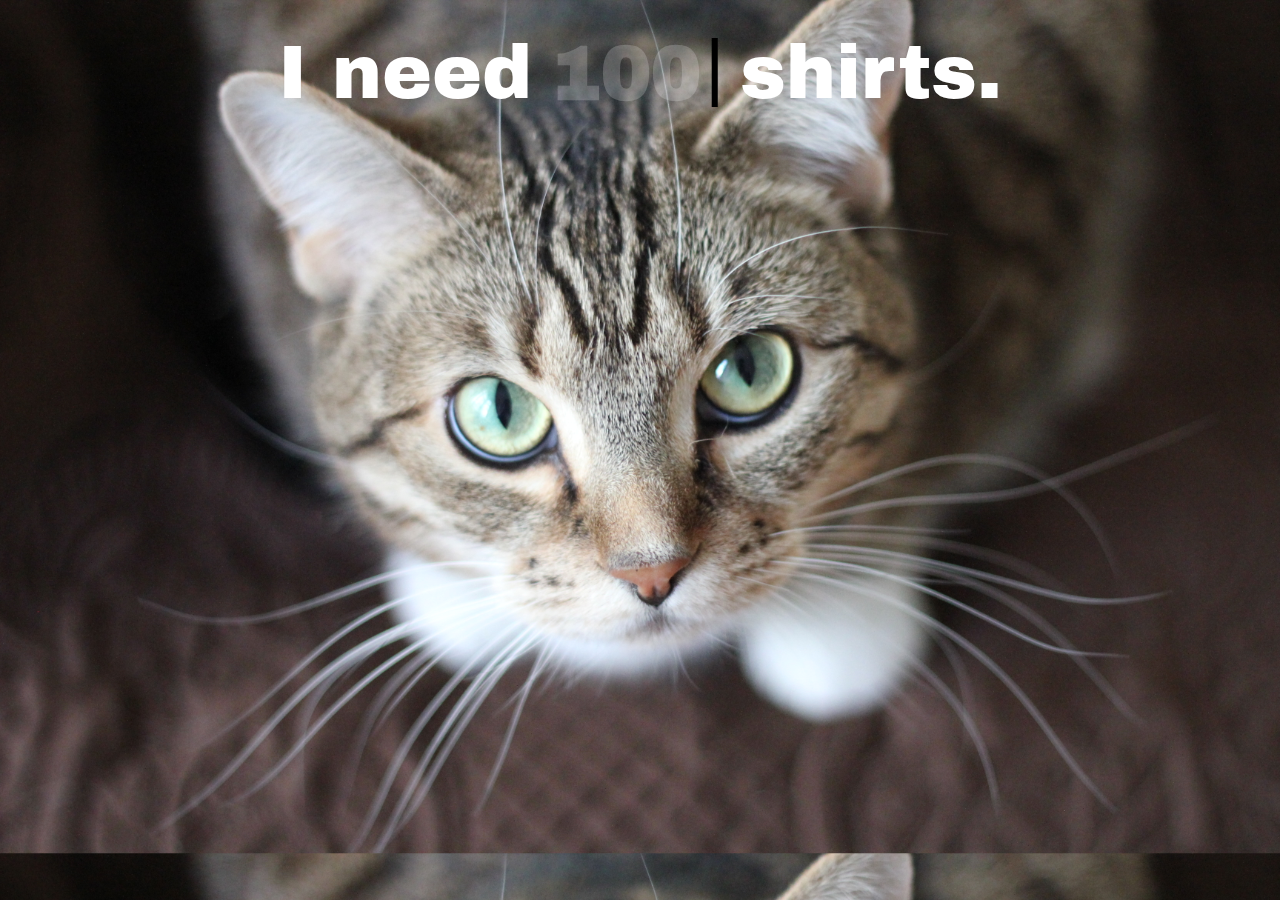
<file: index.html>
<!DOCTYPE html>
<html lang="en">

<head>

    <meta charset="UTF-8">
    <title>Animated Input</title>

    <link rel="stylesheet" href="style.css">

    <script type="text/ecmascript" src="ecmascript/main.js"></script>

</head>

<body>

    <div id="animated-text" class="animated-text">

        <span class="side-text">I need</span>

        <div class="custom-input" id="custom-input">

            <input type="number" id="number-of-shirts" class="item" value="100" max="9999" maxlength="5" min="1">
            <span class="blinking-cursor" id="mock-cursor">|</span>

        </div>

        <span class="side-text">shirts.</span>

     </div>

</body>

</html>
</file>
<file: style.css>
@import url('https://fonts.googleapis.com/css?family=Archivo+Black');

html {

    background-image: url('images/cat.jpg');
    background-size: cover;

    overflow-y: hidden;
    overflow-x: hidden;

}

input[type=number]::-webkit-inner-spin-button,
input[type=number]::-webkit-outer-spin-button {
    -webkit-appearance: none;
    -moz-appearance: none;
    appearance: none;
    margin: 0;
}

.animated-text {
    display: flex;
    /* flex-direction: column; */
    align-items: center;
    justify-content: center;
    font-family: sans-serif;
    text-rendering: optimizeLegibility;
    -webkit-font-smoothing: subpixel-antialiased;
    transition: transform 250ms cubic-bezier(0.7, -0.4, 0.15, 1.3);
}

@media (max-width: 780px) {

    .animated-text { /* flex-direction: row; *//* background-color: aliceblue; *//* display: flex; */
        display: flex;
        flex-direction: column; /* align-items: center; *//* justify-content: center; *//* font-family: sans-serif; *//* text-rendering: optimizeLegibility; *//* -webkit-font-smoothing: subpixel-antialiased; *//* transition: transform 250ms cubic-bezier(0.7, -0.4, 0.15, 1.3); */
    }

}

.item {
    border: none;
    background: none;
    outline: none;
    box-shadow: none;
    color: white;
    font-size: 75px;
    font-weight: 700;
    height: auto;
    padding: 0;
    transition: width 100ms ease-out;
    width: 2.1em;
    text-align: center;
    caret-color: white;
    color: rgba(255, 255, 255, 0.2);
    font-family: 'Archivo Black', sans-serif;

}

.side-text {
    font-family: serif;
    text-align: center;
    font-size: 75px;
    color: white;
    flex-basis: unset;
    font-weight: 400;
    line-height: 1.75;
    text-rendering: optimizeLegibility;
    -webkit-font-smoothing: subpixel-antialiased;
    font-family: 'Archivo Black', sans-serif;
}

input:focus ~ #mock-cursor {

    display: none;
    cursor: text;

}

.custom-input {
    display: flex;
    align-items: center;
    margin-right: 1em;
    margin-left: 1em;
}

.blinking-cursor {
    padding-bottom: 15px;
    /* margin-top: 50px; */
    /* border: solid thin; */
    margin: 0;
    /* margin-top: 20px; */
    font-weight: 100;
    font-size: 75px;
    /* background: white; */
    /* color: blue; */
    -webkit-animation: 1s blink step-end infinite;
    -moz-animation: 1s blink step-end infinite;
    -ms-animation: 1s blink step-end infinite;
    -o-animation: 1s blink step-end infinite;
    animation: 1s blink step-end infinite;
}

@keyframes "blink" {
    from, to {
        color: transparent;
    }
    50% {
        color: black;
    }
}

@-moz-keyframes blink {
    from, to {
        color: transparent;
    }
    50% {
        color: black;
    }
}

@-webkit-keyframes "blink" {
    from, to {
        color: transparent;
    }
    50% {
        color: rgba(255, 255, 255, 0.2);
    }
}

@-ms-keyframes "blink" {
    from, to {
        color: transparent;
    }
    50% {
        color: rgba(255, 255, 255, 0.2);
    }
}

@-o-keyframes "blink" {
    from, to {
        color: transparent;
    }
    50% {
        color: rgba(255, 255, 255, 0.2);
    }
}
</file>
